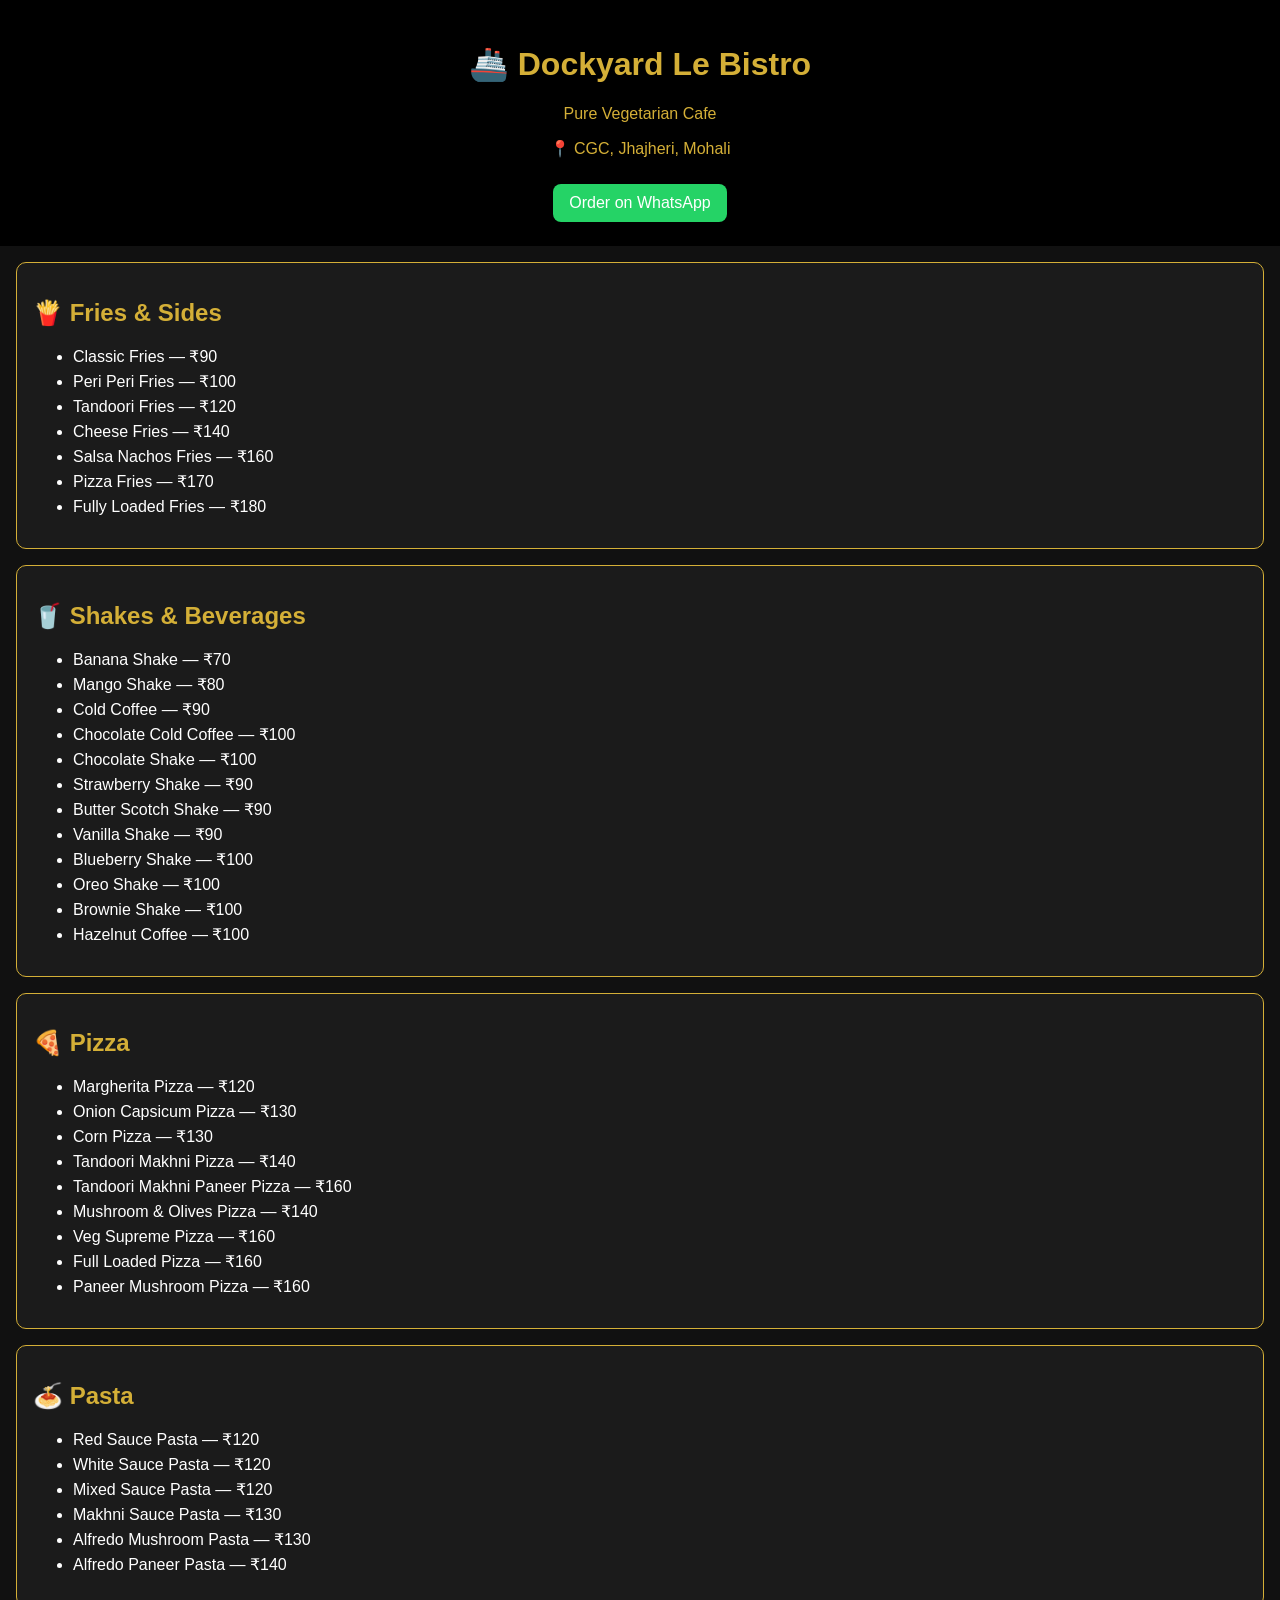
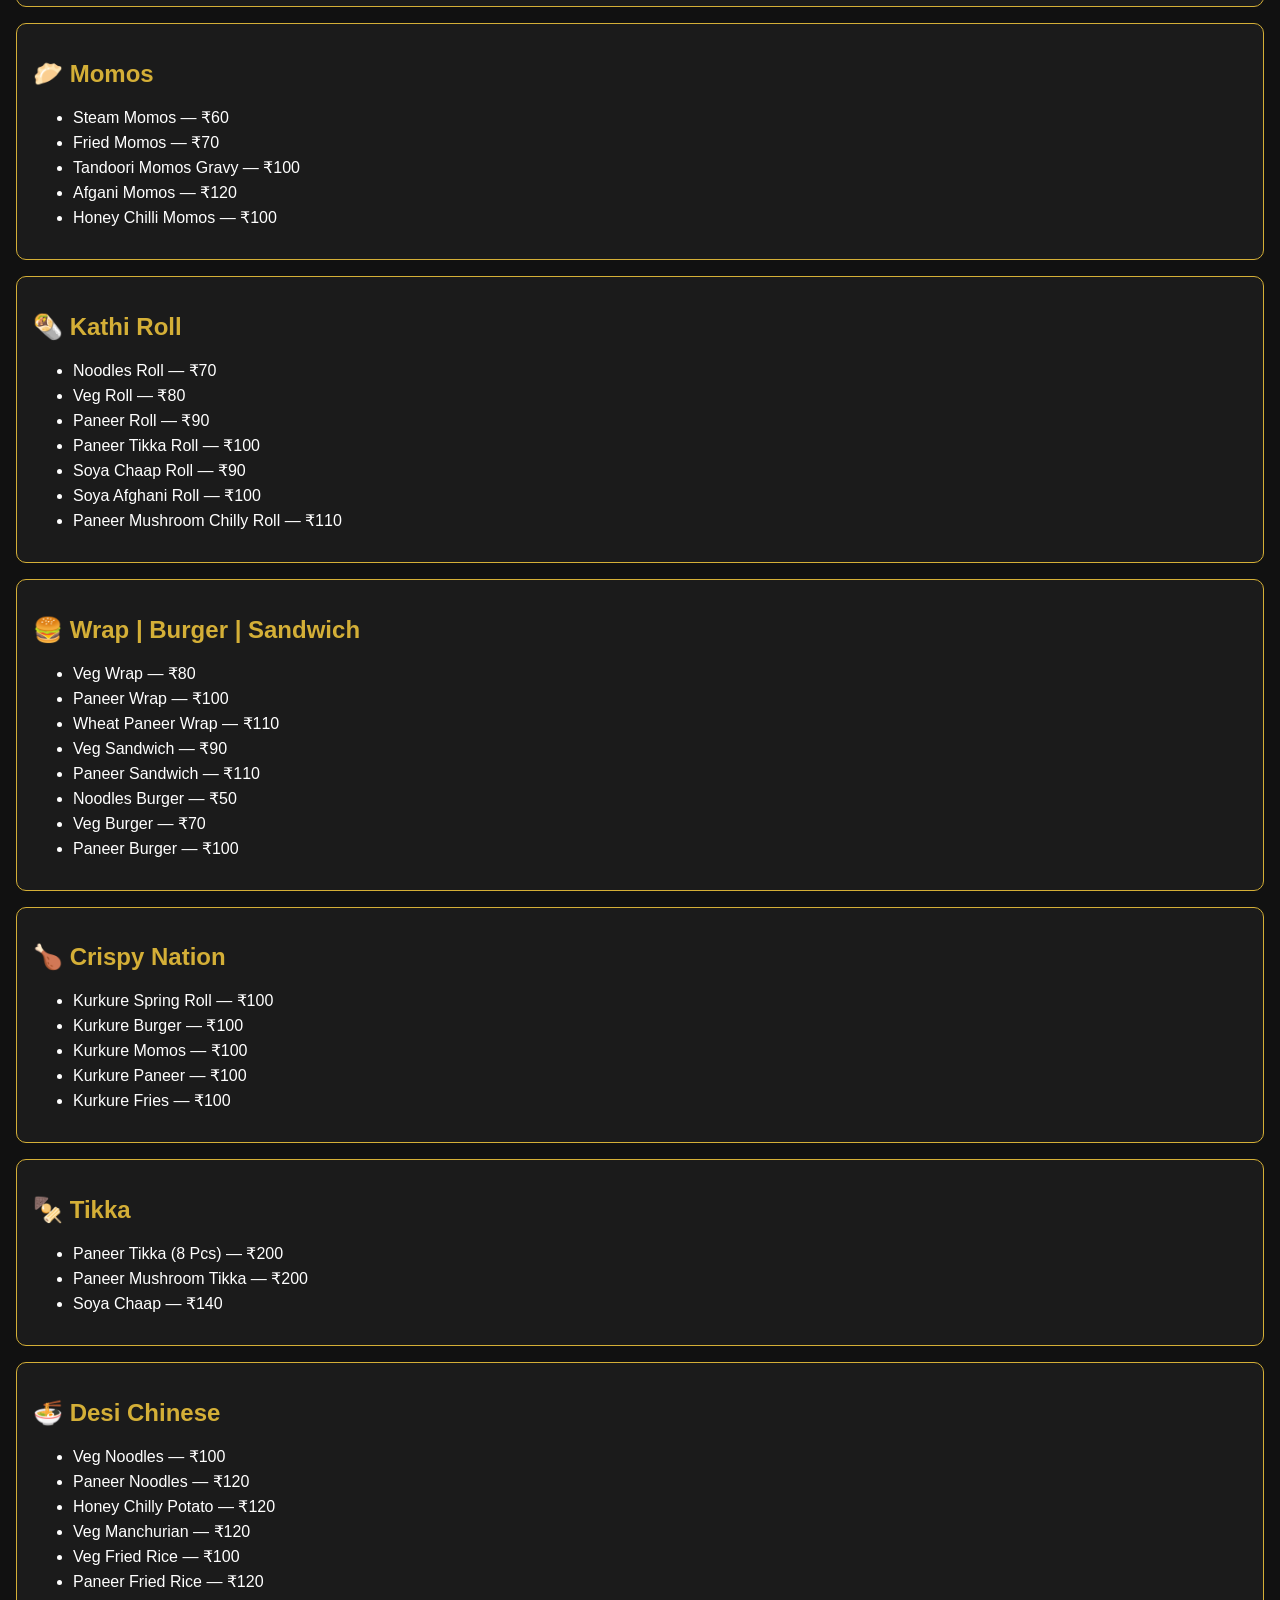
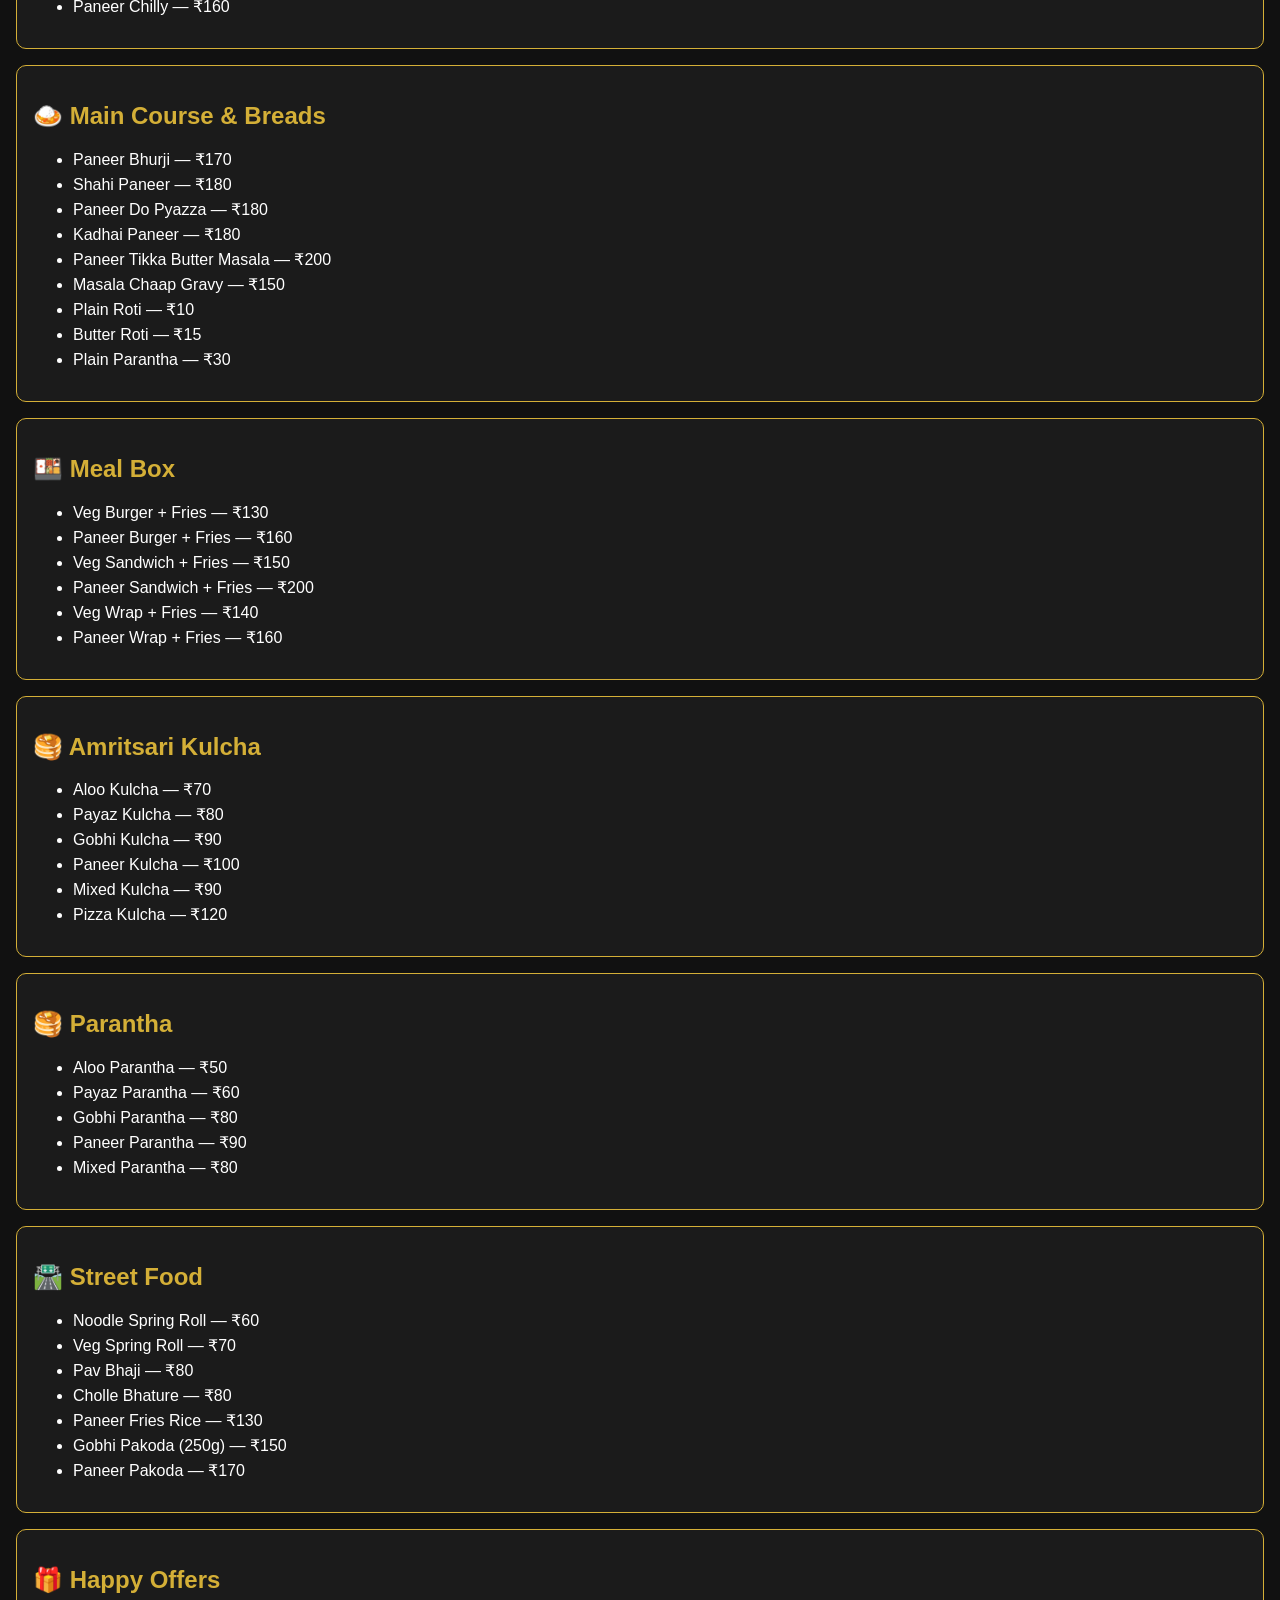
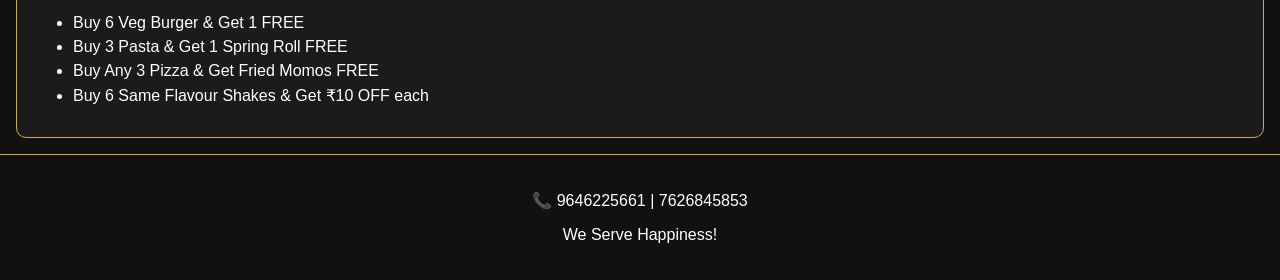
<file: index.html>
<!DOCTYPE html><html><head><meta charset="UTF-8"><meta name="viewport" content="width=device-width,initial-scale=1"><title>Dockyard Le Bistro</title><link rel="stylesheet" href="style.css"></head><body><header><h1>🚢 Dockyard Le Bistro</h1><p>Pure Vegetarian Cafe</p><p>📍 CGC, Jhajheri, Mohali</p><a class="btn" href="https://wa.me/917626845853?text=Hello%20Dockyard%20Le%20Bistro!%20I%20want%20to%20place%20an%20order.">Order on WhatsApp</a></header><div class='card'><h2>🍟 Fries & Sides</h2><ul><li>Classic Fries — ₹90</li><li>Peri Peri Fries — ₹100</li><li>Tandoori Fries — ₹120</li><li>Cheese Fries — ₹140</li><li>Salsa Nachos Fries — ₹160</li><li>Pizza Fries — ₹170</li><li>Fully Loaded Fries — ₹180</li></ul></div><div class='card'><h2>🥤 Shakes & Beverages</h2><ul><li>Banana Shake — ₹70</li><li>Mango Shake — ₹80</li><li>Cold Coffee — ₹90</li><li>Chocolate Cold Coffee — ₹100</li><li>Chocolate Shake — ₹100</li><li>Strawberry Shake — ₹90</li><li>Butter Scotch Shake — ₹90</li><li>Vanilla Shake — ₹90</li><li>Blueberry Shake — ₹100</li><li>Oreo Shake — ₹100</li><li>Brownie Shake — ₹100</li><li>Hazelnut Coffee — ₹100</li></ul></div><div class='card'><h2>🍕 Pizza</h2><ul><li>Margherita Pizza — ₹120</li><li>Onion Capsicum Pizza — ₹130</li><li>Corn Pizza — ₹130</li><li>Tandoori Makhni Pizza — ₹140</li><li>Tandoori Makhni Paneer Pizza — ₹160</li><li>Mushroom & Olives Pizza — ₹140</li><li>Veg Supreme Pizza — ₹160</li><li>Full Loaded Pizza — ₹160</li><li>Paneer Mushroom Pizza — ₹160</li></ul></div><div class='card'><h2>🍝 Pasta</h2><ul><li>Red Sauce Pasta — ₹120</li><li>White Sauce Pasta — ₹120</li><li>Mixed Sauce Pasta — ₹120</li><li>Makhni Sauce Pasta — ₹130</li><li>Alfredo Mushroom Pasta — ₹130</li><li>Alfredo Paneer Pasta — ₹140</li></ul></div><div class='card'><h2>🥟 Momos</h2><ul><li>Steam Momos — ₹60</li><li>Fried Momos — ₹70</li><li>Tandoori Momos Gravy — ₹100</li><li>Afgani Momos — ₹120</li><li>Honey Chilli Momos — ₹100</li></ul></div><div class='card'><h2>🌯 Kathi Roll</h2><ul><li>Noodles Roll — ₹70</li><li>Veg Roll — ₹80</li><li>Paneer Roll — ₹90</li><li>Paneer Tikka Roll — ₹100</li><li>Soya Chaap Roll — ₹90</li><li>Soya Afghani Roll — ₹100</li><li>Paneer Mushroom Chilly Roll — ₹110</li></ul></div><div class='card'><h2>🍔 Wrap | Burger | Sandwich</h2><ul><li>Veg Wrap — ₹80</li><li>Paneer Wrap — ₹100</li><li>Wheat Paneer Wrap — ₹110</li><li>Veg Sandwich — ₹90</li><li>Paneer Sandwich — ₹110</li><li>Noodles Burger — ₹50</li><li>Veg Burger — ₹70</li><li>Paneer Burger — ₹100</li></ul></div><div class='card'><h2>🍗 Crispy Nation</h2><ul><li>Kurkure Spring Roll — ₹100</li><li>Kurkure Burger — ₹100</li><li>Kurkure Momos — ₹100</li><li>Kurkure Paneer — ₹100</li><li>Kurkure Fries — ₹100</li></ul></div><div class='card'><h2>🍢 Tikka</h2><ul><li>Paneer Tikka (8 Pcs) — ₹200</li><li>Paneer Mushroom Tikka — ₹200</li><li>Soya Chaap — ₹140</li></ul></div><div class='card'><h2>🍜 Desi Chinese</h2><ul><li>Veg Noodles — ₹100</li><li>Paneer Noodles — ₹120</li><li>Honey Chilly Potato — ₹120</li><li>Veg Manchurian — ₹120</li><li>Veg Fried Rice — ₹100</li><li>Paneer Fried Rice — ₹120</li><li>Paneer Chilly — ₹160</li></ul></div><div class='card'><h2>🍛 Main Course & Breads</h2><ul><li>Paneer Bhurji — ₹170</li><li>Shahi Paneer — ₹180</li><li>Paneer Do Pyazza — ₹180</li><li>Kadhai Paneer — ₹180</li><li>Paneer Tikka Butter Masala — ₹200</li><li>Masala Chaap Gravy — ₹150</li><li>Plain Roti — ₹10</li><li>Butter Roti — ₹15</li><li>Plain Parantha — ₹30</li></ul></div><div class='card'><h2>🍱 Meal Box</h2><ul><li>Veg Burger + Fries — ₹130</li><li>Paneer Burger + Fries — ₹160</li><li>Veg Sandwich + Fries — ₹150</li><li>Paneer Sandwich + Fries — ₹200</li><li>Veg Wrap + Fries — ₹140</li><li>Paneer Wrap + Fries — ₹160</li></ul></div><div class='card'><h2>🥞 Amritsari Kulcha</h2><ul><li>Aloo Kulcha — ₹70</li><li>Payaz Kulcha — ₹80</li><li>Gobhi Kulcha — ₹90</li><li>Paneer Kulcha — ₹100</li><li>Mixed Kulcha — ₹90</li><li>Pizza Kulcha — ₹120</li></ul></div><div class='card'><h2>🥞 Parantha</h2><ul><li>Aloo Parantha — ₹50</li><li>Payaz Parantha — ₹60</li><li>Gobhi Parantha — ₹80</li><li>Paneer Parantha — ₹90</li><li>Mixed Parantha — ₹80</li></ul></div><div class='card'><h2>🛣️ Street Food</h2><ul><li>Noodle Spring Roll — ₹60</li><li>Veg Spring Roll — ₹70</li><li>Pav Bhaji — ₹80</li><li>Cholle Bhature — ₹80</li><li>Paneer Fries Rice — ₹130</li><li>Gobhi Pakoda (250g) — ₹150</li><li>Paneer Pakoda — ₹170</li></ul></div><div class='card'><h2>🎁 Happy Offers</h2><ul><li>Buy 6 Veg Burger & Get 1 FREE</li><li>Buy 3 Pasta & Get 1 Spring Roll FREE</li><li>Buy Any 3 Pizza & Get Fried Momos FREE</li><li>Buy 6 Same Flavour Shakes & Get ₹10 OFF each</li></ul></div><footer><p>📞 9646225661 | 7626845853</p><p>We Serve Happiness!</p></footer></body></html>
</file>
<file: style.css>
body{font-family:Arial;background:#111;color:#fff;margin:0}header{text-align:center;padding:24px;background:#000;color:#d4af37}.btn{display:inline-block;margin-top:10px;background:#25D366;color:#fff;padding:10px 16px;border-radius:8px;text-decoration:none}.card{margin:16px;padding:16px;background:#1b1b1b;border:1px solid #d4af37;border-radius:10px}h2{color:#d4af37}li{margin:6px 0}footer{text-align:center;padding:20px;border-top:1px solid #d4af37}
</file>
